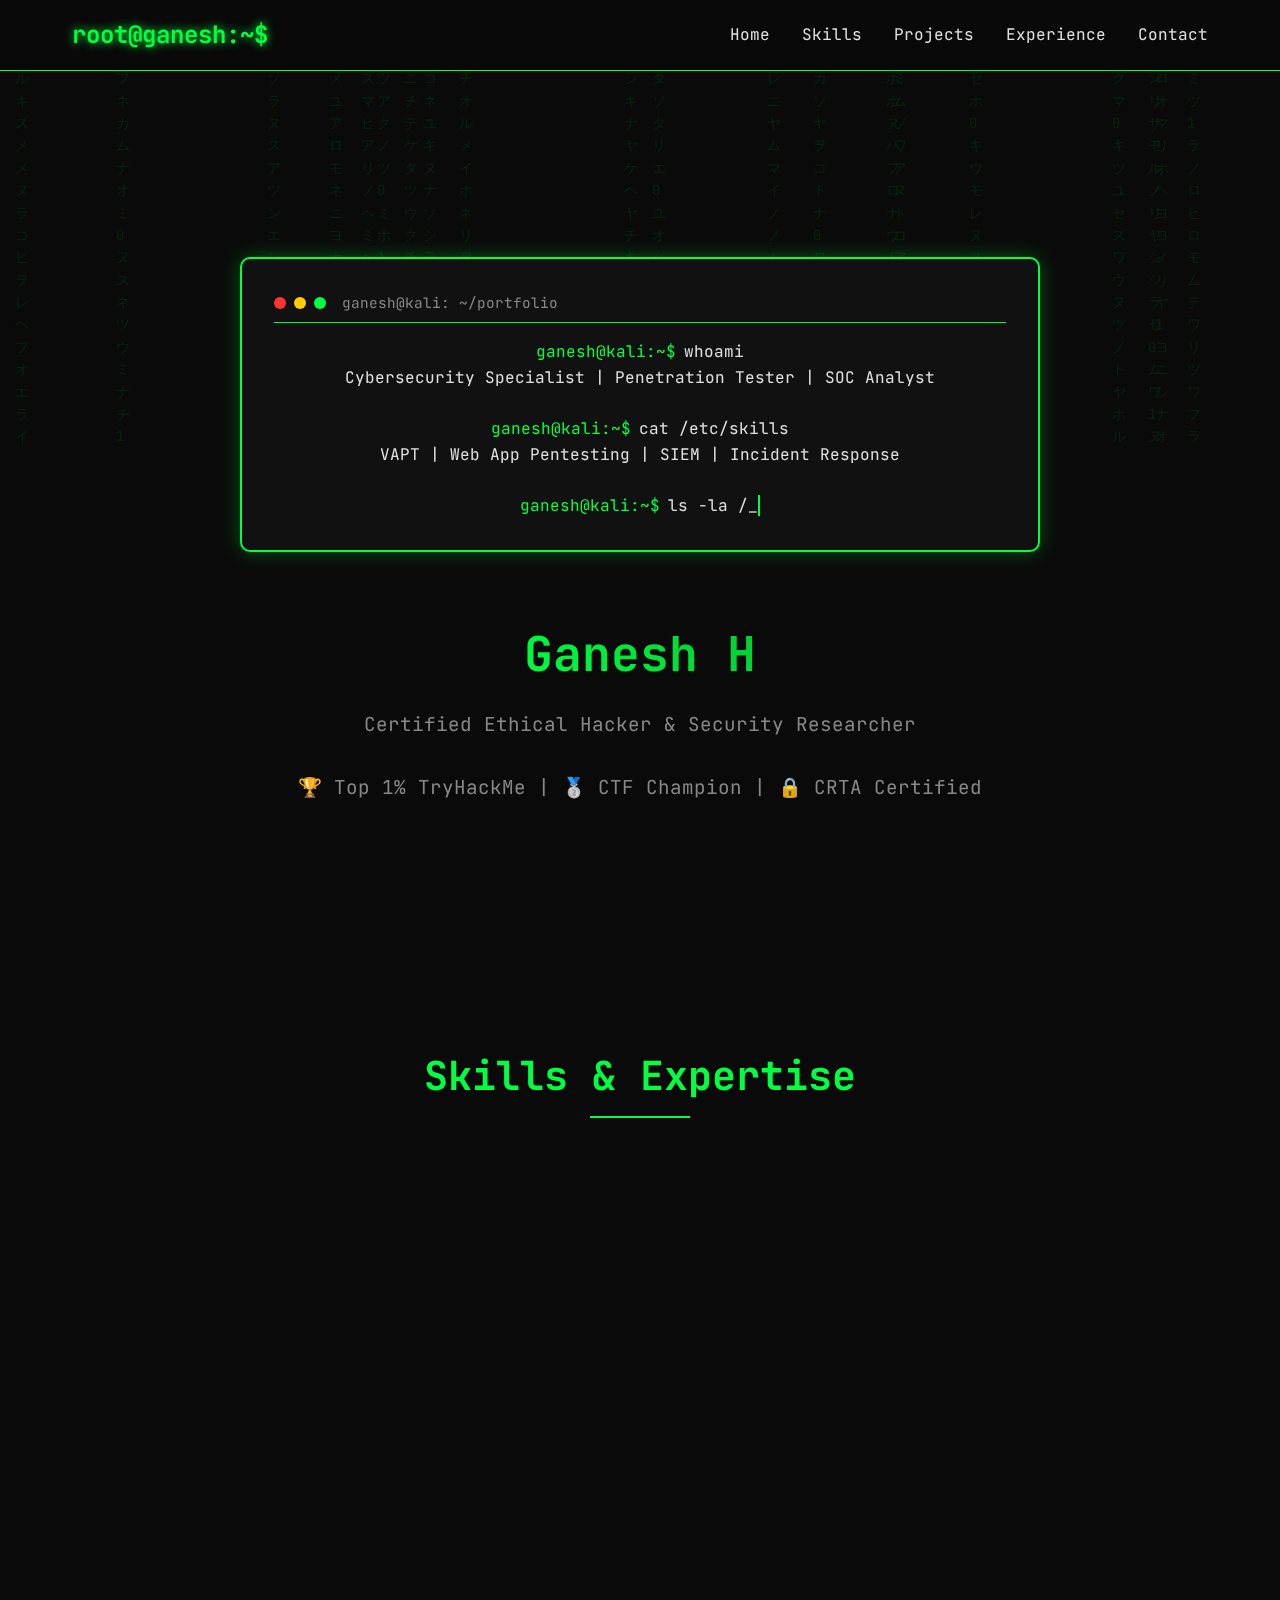
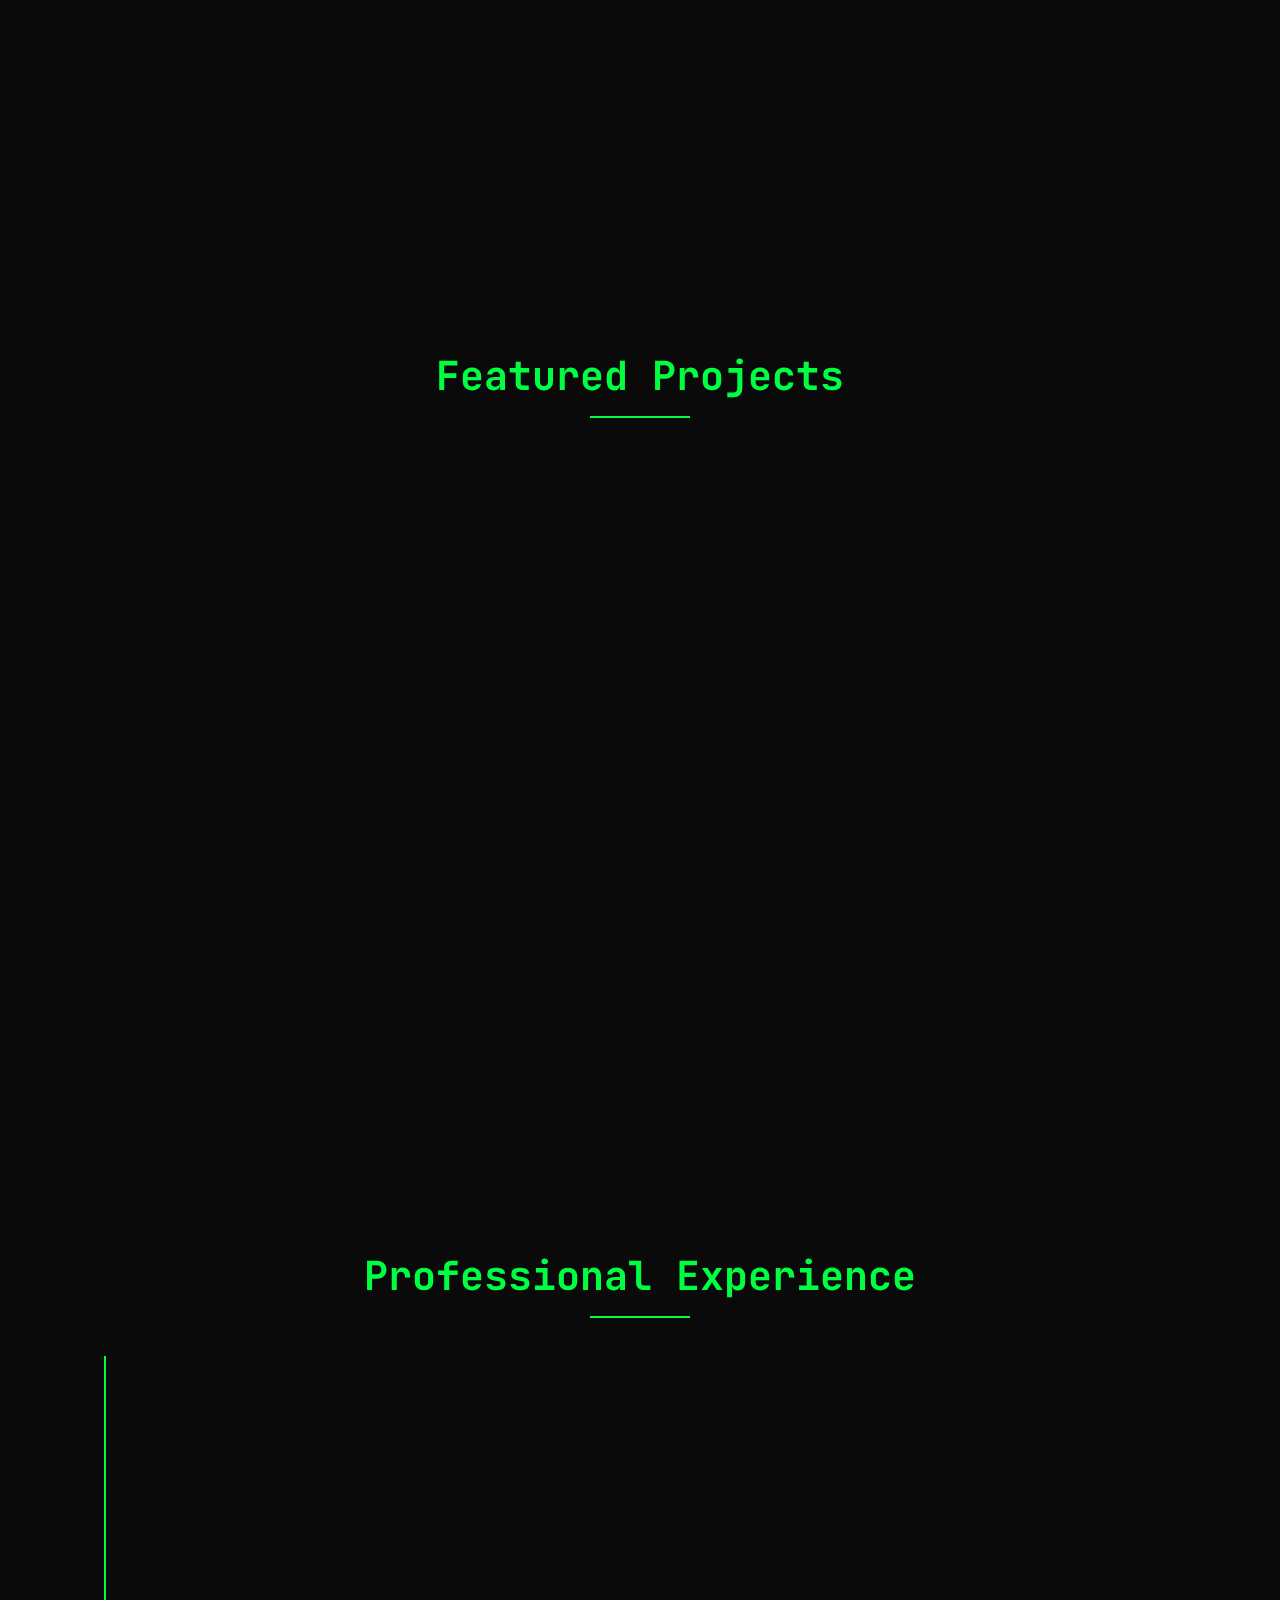
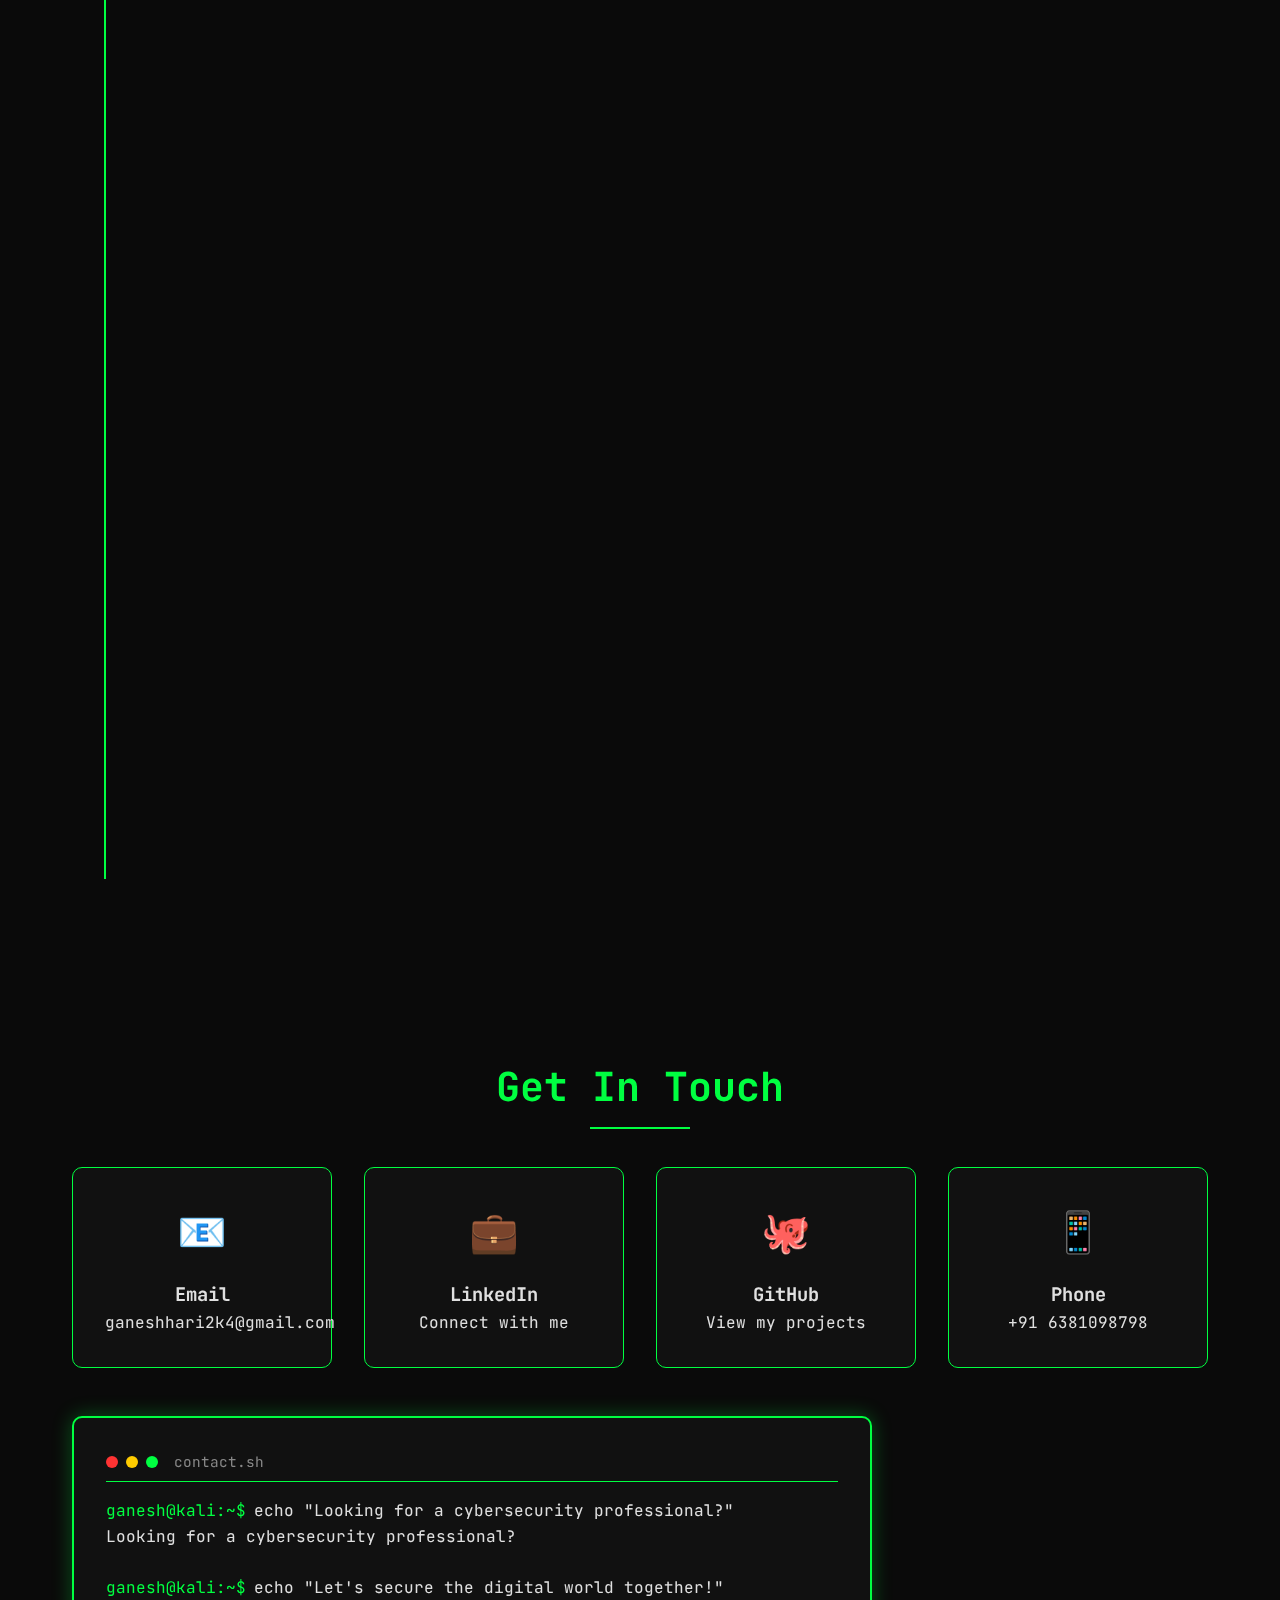
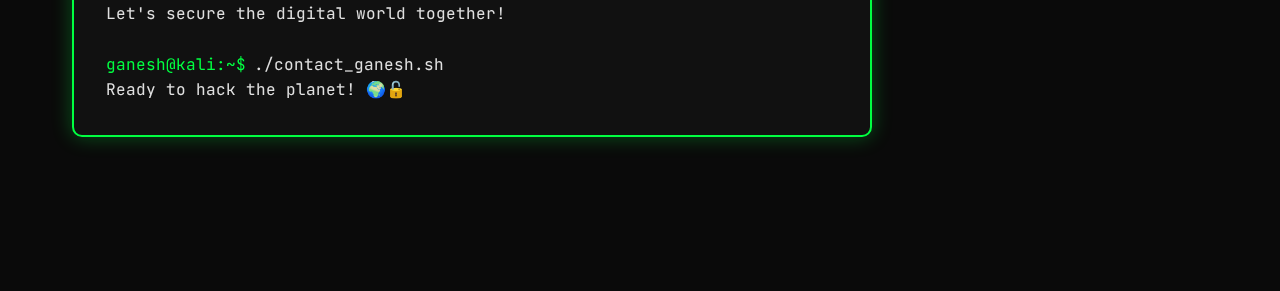
<file: index.html>
<!DOCTYPE html>
<html lang="en">
<head>
    <meta charset="UTF-8">
    <meta name="viewport" content="width=device-width, initial-scale=1.0">
    <title>Ganesh H - Cybersecurity Specialist</title>
    <style>
        @import url('https://fonts.googleapis.com/css2?family=JetBrains+Mono:wght@300;400;500;700&display=swap');
        
        * {
            margin: 0;
            padding: 0;
            box-sizing: border-box;
        }
        
        :root {
            --primary-green: #00ff41;
            --secondary-green: #00cc33;
            --dark-green: #003d0f;
            --bg-dark: #0a0a0a;
            --bg-secondary: #111111;
            --text-light: #e0e0e0;
            --text-dark: #888;
            --accent-red: #ff3333;
            --accent-blue: #3399ff;
        }
        
        body {
            font-family: 'JetBrains Mono', monospace;
            background: var(--bg-dark);
            color: var(--text-light);
            line-height: 1.6;
            overflow-x: hidden;
        }
        
        /* Matrix rain animation */
        .matrix-bg {
            position: fixed;
            top: 0;
            left: 0;
            width: 100%;
            height: 100%;
            z-index: -1;
            opacity: 0.1;
            pointer-events: none;
        }
        
        .matrix-column {
            position: absolute;
            top: 0;
            font-family: 'JetBrains Mono', monospace;
            font-size: 14px;
            color: var(--primary-green);
            animation: matrix-fall linear infinite;
            user-select: none;
        }
        
        @keyframes matrix-fall {
            0% { transform: translateY(-100vh); opacity: 1; }
            100% { transform: translateY(100vh); opacity: 0; }
        }
        
        /* Header */
        header {
            position: fixed;
            top: 0;
            width: 100%;
            background: rgba(10, 10, 10, 0.95);
            backdrop-filter: blur(10px);
            z-index: 1000;
            padding: 1rem 0;
            border-bottom: 1px solid var(--primary-green);
        }
        
        nav {
            max-width: 1200px;
            margin: 0 auto;
            display: flex;
            justify-content: space-between;
            align-items: center;
            padding: 0 2rem;
        }
        
        .logo {
            font-size: 1.5rem;
            font-weight: 700;
            color: var(--primary-green);
            text-shadow: 0 0 10px var(--primary-green);
        }
        
        .nav-links {
            display: flex;
            list-style: none;
            gap: 2rem;
        }
        
        .nav-links a {
            color: var(--text-light);
            text-decoration: none;
            transition: all 0.3s ease;
            position: relative;
        }
        
        .nav-links a:hover {
            color: var(--primary-green);
            text-shadow: 0 0 5px var(--primary-green);
        }
        
        .nav-links a::after {
            content: '';
            position: absolute;
            bottom: -3px;
            left: 0;
            width: 0;
            height: 1px;
            background: var(--primary-green);
            transition: width 0.3s ease;
        }
        
        .nav-links a:hover::after {
            width: 100%;
        }
        
        /* Main content */
        main {
            margin-top: 80px;
        }
        
        .section {
            min-height: 100vh;
            padding: 4rem 2rem;
            max-width: 1200px;
            margin: 0 auto;
            position: relative;
        }
        
        /* Hero section */
        .hero {
            display: flex;
            align-items: center;
            justify-content: center;
            text-align: center;
            flex-direction: column;
        }
        
        .terminal-window {
            background: var(--bg-secondary);
            border: 2px solid var(--primary-green);
            border-radius: 10px;
            padding: 2rem;
            margin: 2rem 0;
            box-shadow: 0 0 20px rgba(0, 255, 65, 0.3);
            position: relative;
            max-width: 800px;
            width: 100%;
        }
        
        .terminal-header {
            display: flex;
            align-items: center;
            margin-bottom: 1rem;
            padding-bottom: 0.5rem;
            border-bottom: 1px solid var(--primary-green);
        }
        
        .terminal-buttons {
            display: flex;
            gap: 0.5rem;
            margin-right: 1rem;
        }
        
        .terminal-button {
            width: 12px;
            height: 12px;
            border-radius: 50%;
        }
        
        .close { background: var(--accent-red); }
        .minimize { background: #ffcc00; }
        .maximize { background: var(--primary-green); }
        
        .terminal-title {
            color: var(--text-dark);
            font-size: 0.9rem;
        }
        
        .terminal-content {
            font-size: 1rem;
        }
        
        .prompt {
            color: var(--primary-green);
            margin-right: 0.5rem;
        }
        
        .typing-animation {
            border-right: 2px solid var(--primary-green);
            animation: blink 1s infinite;
        }
        
        @keyframes blink {
            50% { border-color: transparent; }
        }
        
        .hero-title {
            font-size: 3rem;
            font-weight: 700;
            margin: 2rem 0 1rem 0;
            background: linear-gradient(45deg, var(--primary-green), var(--secondary-green));
            -webkit-background-clip: text;
            -webkit-text-fill-color: transparent;
            background-clip: text;
        }
        
        .hero-subtitle {
            font-size: 1.2rem;
            color: var(--text-dark);
            margin-bottom: 2rem;
        }
        
        /* Skills grid */
        .skills-grid {
            display: grid;
            grid-template-columns: repeat(auto-fit, minmax(250px, 1fr));
            gap: 2rem;
            margin: 3rem 0;
        }
        
        .skill-card {
            background: var(--bg-secondary);
            border: 1px solid var(--primary-green);
            border-radius: 10px;
            padding: 2rem;
            transition: all 0.3s ease;
            position: relative;
            overflow: hidden;
        }
        
        .skill-card::before {
            content: '';
            position: absolute;
            top: 0;
            left: -100%;
            width: 100%;
            height: 100%;
            background: linear-gradient(90deg, transparent, rgba(0, 255, 65, 0.1), transparent);
            transition: left 0.5s ease;
        }
        
        .skill-card:hover::before {
            left: 100%;
        }
        
        .skill-card:hover {
            transform: translateY(-5px);
            box-shadow: 0 10px 30px rgba(0, 255, 65, 0.2);
            border-color: var(--secondary-green);
        }
        
        .skill-icon {
            font-size: 2rem;
            color: var(--primary-green);
            margin-bottom: 1rem;
        }
        
        .skill-title {
            font-size: 1.3rem;
            font-weight: 600;
            margin-bottom: 1rem;
            color: var(--primary-green);
        }
        
        .skill-list {
            list-style: none;
        }
        
        .skill-list li {
            padding: 0.3rem 0;
            position: relative;
            padding-left: 1rem;
        }
        
        .skill-list li::before {
            content: '▶';
            position: absolute;
            left: 0;
            color: var(--primary-green);
        }
        
        /* Projects section */
        .projects-grid {
            display: grid;
            grid-template-columns: repeat(auto-fit, minmax(350px, 1fr));
            gap: 2rem;
            margin: 3rem 0;
        }
        
        .project-card {
            background: var(--bg-secondary);
            border: 1px solid var(--primary-green);
            border-radius: 10px;
            padding: 2rem;
            transition: all 0.3s ease;
            position: relative;
            overflow: hidden;
        }
        
        .project-card:hover {
            transform: scale(1.02);
            box-shadow: 0 15px 40px rgba(0, 255, 65, 0.2);
        }
        
        .project-title {
            font-size: 1.4rem;
            font-weight: 600;
            margin-bottom: 1rem;
            color: var(--primary-green);
        }
        
        .project-description {
            margin-bottom: 1.5rem;
            color: var(--text-light);
        }
        
        .project-tech {
            display: flex;
            flex-wrap: wrap;
            gap: 0.5rem;
            margin-bottom: 1.5rem;
        }
        
        .tech-tag {
            background: rgba(0, 255, 65, 0.1);
            border: 1px solid var(--primary-green);
            padding: 0.3rem 0.8rem;
            border-radius: 20px;
            font-size: 0.8rem;
            color: var(--primary-green);
        }
        
        .project-links {
            display: flex;
            gap: 1rem;
        }
        
        .btn {
            padding: 0.8rem 1.5rem;
            background: transparent;
            border: 1px solid var(--primary-green);
            color: var(--primary-green);
            text-decoration: none;
            border-radius: 5px;
            transition: all 0.3s ease;
            font-family: 'JetBrains Mono', monospace;
            font-weight: 500;
        }
        
        .btn:hover {
            background: var(--primary-green);
            color: var(--bg-dark);
            transform: translateY(-2px);
            box-shadow: 0 5px 15px rgba(0, 255, 65, 0.3);
        }
        
        /* Experience timeline */
        .timeline {
            position: relative;
            margin: 3rem 0;
        }
        
        .timeline::before {
            content: '';
            position: absolute;
            left: 2rem;
            top: 0;
            height: 100%;
            width: 2px;
            background: var(--primary-green);
        }
        
        .timeline-item {
            position: relative;
            margin: 2rem 0;
            padding-left: 5rem;
        }
        
        .timeline-dot {
            position: absolute;
            left: 1rem;
            top: 0.5rem;
            width: 2rem;
            height: 2rem;
            background: var(--primary-green);
            border-radius: 50%;
            display: flex;
            align-items: center;
            justify-content: center;
            font-weight: bold;
            color: var(--bg-dark);
        }
        
        .timeline-content {
            background: var(--bg-secondary);
            border: 1px solid var(--primary-green);
            border-radius: 10px;
            padding: 2rem;
        }
        
        .timeline-title {
            font-size: 1.3rem;
            font-weight: 600;
            color: var(--primary-green);
            margin-bottom: 0.5rem;
        }
        
        .timeline-company {
            color: var(--accent-blue);
            margin-bottom: 0.5rem;
        }
        
        .timeline-date {
            color: var(--text-dark);
            font-size: 0.9rem;
            margin-bottom: 1rem;
        }
        
        /* Contact section */
        .contact-grid {
            display: grid;
            grid-template-columns: repeat(auto-fit, minmax(250px, 1fr));
            gap: 2rem;
            margin: 3rem 0;
        }
        
        .contact-card {
            background: var(--bg-secondary);
            border: 1px solid var(--primary-green);
            border-radius: 10px;
            padding: 2rem;
            text-align: center;
            transition: all 0.3s ease;
        }
        
        .contact-card:hover {
            transform: translateY(-5px);
            box-shadow: 0 10px 30px rgba(0, 255, 65, 0.2);
        }
        
        .contact-icon {
            font-size: 2.5rem;
            color: var(--primary-green);
            margin-bottom: 1rem;
        }
        
        .contact-card a {
            color: var(--text-light);
            text-decoration: none;
            transition: color 0.3s ease;
        }
        
        .contact-card:hover a {
            color: var(--primary-green);
        }
        
        /* Section titles */
        .section-title {
            font-size: 2.5rem;
            font-weight: 700;
            text-align: center;
            margin-bottom: 3rem;
            color: var(--primary-green);
            position: relative;
        }
        
        .section-title::after {
            content: '';
            position: absolute;
            bottom: -10px;
            left: 50%;
            transform: translateX(-50%);
            width: 100px;
            height: 2px;
            background: var(--primary-green);
        }
        
        /* Responsive design */
        @media (max-width: 768px) {
            .nav-links {
                display: none;
            }
            
            .hero-title {
                font-size: 2rem;
            }
            
            .section {
                padding: 2rem 1rem;
            }
            
            .terminal-window {
                padding: 1rem;
            }
            
            .timeline::before {
                left: 1rem;
            }
            
            .timeline-item {
                padding-left: 3rem;
            }
            
            .timeline-dot {
                left: 0;
            }
        }
        
        /* Scrollbar */
        ::-webkit-scrollbar {
            width: 8px;
        }
        
        ::-webkit-scrollbar-track {
            background: var(--bg-dark);
        }
        
        ::-webkit-scrollbar-thumb {
            background: var(--primary-green);
            border-radius: 4px;
        }
        
        ::-webkit-scrollbar-thumb:hover {
            background: var(--secondary-green);
        }
        
        /* Glitch effect for title */
        .glitch {
            position: relative;
            display: inline-block;
        }
        
        .glitch::before,
        .glitch::after {
            content: attr(data-text);
            position: absolute;
            left: 0;
            top: 0;
            width: 100%;
            height: 100%;
        }
        
        .glitch::before {
            animation: glitch-1 0.5s infinite linear alternate-reverse;
            color: var(--accent-red);
            z-index: -1;
        }
        
        .glitch::after {
            animation: glitch-2 0.5s infinite linear alternate-reverse;
            color: var(--accent-blue);
            z-index: -2;
        }
        
        @keyframes glitch-1 {
            0% { transform: translateX(-2px) skew(-5deg); }
            100% { transform: translateX(2px) skew(5deg); }
        }
        
        @keyframes glitch-2 {
            0% { transform: translateX(2px) skew(5deg); }
            100% { transform: translateX(-2px) skew(-5deg); }
        }
    </style>
</head>
<body>
    <!-- Matrix background -->
    <div class="matrix-bg" id="matrix-bg"></div>

    <!-- Header -->
    <header>
        <nav>
            <div class="logo">root@ganesh:~$</div>
            <ul class="nav-links">
                <li><a href="#home">Home</a></li>
                <li><a href="#skills">Skills</a></li>
                <li><a href="#projects">Projects</a></li>
                <li><a href="#experience">Experience</a></li>
                <li><a href="#contact">Contact</a></li>
            </ul>
        </nav>
    </header>

    <!-- Main content -->
    <main>
        <!-- Hero Section -->
        <section id="home" class="section hero">
            <div class="terminal-window">
                <div class="terminal-header">
                    <div class="terminal-buttons">
                        <div class="terminal-button close"></div>
                        <div class="terminal-button minimize"></div>
                        <div class="terminal-button maximize"></div>
                    </div>
                    <div class="terminal-title">ganesh@kali: ~/portfolio</div>
                </div>
                <div class="terminal-content">
                    <div><span class="prompt">ganesh@kali:~$</span>whoami</div>
                    <div>Cybersecurity Specialist | Penetration Tester | SOC Analyst</div>
                    <br>
                    <div><span class="prompt">ganesh@kali:~$</span>cat /etc/skills</div>
                    <div>VAPT | Web App Pentesting | SIEM | Incident Response</div>
                    <br>
                    <div><span class="prompt">ganesh@kali:~$</span><span class="typing-animation" id="typing-text">_</span></div>
                </div>
            </div>
            
            <h1 class="hero-title glitch" data-text="Ganesh H">Ganesh H</h1>
            <p class="hero-subtitle">Certified Ethical Hacker & Security Researcher</p>
            <p class="hero-subtitle">🏆 Top 1% TryHackMe | 🥈 CTF Champion | 🔒 CRTA Certified</p>
        </section>

        <!-- Skills Section -->
        <section id="skills" class="section">
            <h2 class="section-title">Skills & Expertise</h2>
            <div class="skills-grid">
                <div class="skill-card">
                    <div class="skill-icon">🔴</div>
                    <h3 class="skill-title">Offensive Security</h3>
                    <ul class="skill-list">
                        <li>Web App Penetration Testing</li>
                        <li>VAPT & Vulnerability Assessment</li>
                        <li>Burp Suite & SQLMap</li>
                        <li>OWASP Top 10</li>
                        <li>Custom Payload Development</li>
                    </ul>
                </div>
                
                <div class="skill-card">
                    <div class="skill-icon">🛡️</div>
                    <h3 class="skill-title">Defensive Security</h3>
                    <ul class="skill-list">
                        <li>SOC Monitoring & Analysis</li>
                        <li>SIEM (Wazuh, FortiSIEM)</li>
                        <li>Incident Response</li>
                        <li>Log Analysis & Correlation</li>
                        <li>Threat Intelligence</li>
                    </ul>
                </div>
                
                <div class="skill-card">
                    <div class="skill-icon">☁️</div>
                    <h3 class="skill-title">Cloud Security</h3>
                    <ul class="skill-list">
                        <li>Zscaler (ZIA/ZPA)</li>
                        <li>Zero Trust Architecture</li>
                        <li>SASE Implementation</li>
                        <li>IAM Configurations</li>
                        <li>Cloud Security Controls</li>
                    </ul>
                </div>
                
                <div class="skill-card">
                    <div class="skill-icon">💻</div>
                    <h3 class="skill-title">Technical Skills</h3>
                    <ul class="skill-list">
                        <li>Python & Bash Scripting</li>
                        <li>Kali Linux, Ubuntu, Arch</li>
                        <li>Metasploit & Nessus</li>
                        <li>Wireshark & Network Analysis</li>
                        <li>Automation & Tool Development</li>
                    </ul>
                </div>
            </div>
        </section>

        <!-- Projects Section -->
        <section id="projects" class="section">
            <h2 class="section-title">Featured Projects</h2>
            <div class="projects-grid">
                <div class="project-card">
                    <h3 class="project-title">Dynamic SOC Visualization Dashboard</h3>
                    <p class="project-description">
                        Built a real-time SOC dashboard integrating SIEM data with threat intelligence feeds. 
                        Visualizes alert trends, attacker TTPs (MITRE ATT&CK), and enriched IOCs for faster incident triage.
                    </p>
                    <div class="project-tech">
                        <span class="tech-tag">Python</span>
                        <span class="tech-tag">SIEM Integration</span>
                        <span class="tech-tag">Threat Intel</span>
                        <span class="tech-tag">MITRE ATT&CK</span>
                        <span class="tech-tag">Data Visualization</span>
                    </div>
                    <div class="project-links">
                        <a href="#" class="btn">View Demo</a>
                        <a href="#" class="btn">GitHub</a>
                    </div>
                </div>
                
                <div class="project-card">
                    <h3 class="project-title">Privilege Escalation Guard</h3>
                    <p class="project-description">
                        Developed a bash-based security agent to detect and alert on privilege escalation attempts 
                        across Linux endpoints. Simulates common vectors like SUID abuse and PATH hijacking.
                    </p>
                    <div class="project-tech">
                        <span class="tech-tag">Bash</span>
                        <span class="tech-tag">Linux Security</span>
                        <span class="tech-tag">Endpoint Detection</span>
                        <span class="tech-tag">SUID Monitoring</span>
                        <span class="tech-tag">Real-time Alerts</span>
                    </div>
                    <div class="project-links">
                        <a href="#" class="btn">Live Demo</a>
                        <a href="#" class="btn">Source Code</a>
                    </div>
                </div>
                
                <div class="project-card">
                    <h3 class="project-title">CTF Platform & Challenges</h3>
                    <p class="project-description">
                        Led development and hosting of state-level CTF events MATRIX'24 and HACKOPS'24. 
                        Created challenging scenarios covering web exploitation, crypto, and reverse engineering.
                    </p>
                    <div class="project-tech">
                        <span class="tech-tag">CTF Development</span>
                        <span class="tech-tag">Web Security</span>
                        <span class="tech-tag">Cryptography</span>
                        <span class="tech-tag">Reverse Engineering</span>
                        <span class="tech-tag">Event Management</span>
                    </div>
                    <div class="project-links">
                        <a href="#" class="btn">Event Details</a>
                        <a href="#" class="btn">Challenges</a>
                    </div>
                </div>
            </div>
        </section>

        <!-- Experience Section -->
        <section id="experience" class="section">
            <h2 class="section-title">Professional Experience</h2>
            <div class="timeline">
                <div class="timeline-item">
                    <div class="timeline-dot">1</div>
                    <div class="timeline-content">
                        <h3 class="timeline-title">Information Security Engineer Intern</h3>
                        <p class="timeline-company">Equitas Small Finance Bank</p>
                        <p class="timeline-date">Jun 2025 – Present | Chennai, IN</p>
                        <p>Assisting in Product Security, IAM configurations, and security control validations. Working with internal teams to strengthen perimeter defense and supporting risk compliance efforts aligned to real-time threat monitoring.</p>
                    </div>
                </div>
                
                <div class="timeline-item">
                    <div class="timeline-dot">2</div>
                    <div class="timeline-content">
                        <h3 class="timeline-title">Cybersecurity Analyst Intern</h3>
                        <p class="timeline-company">Amvion Labs</p>
                        <p class="timeline-date">Jan 2025 – Apr 2025 | Chennai, IN</p>
                        <p>Monitored SIEM dashboards for real-time threat detection and log analysis. Performed triage and correlation of alerts, assisted in incident response documentation, and gained practical exposure to rule tuning and SOC playbooks.</p>
                    </div>
                </div>
                
                <div class="timeline-item">
                    <div class="timeline-dot">3</div>
                    <div class="timeline-content">
                        <h3 class="timeline-title">Web Application Pentesting Intern</h3>
                        <p class="timeline-company">Trinay Technologies</p>
                        <p class="timeline-date">Nov 2023 – Aug 2024 | Remote, IN</p>
                        <p>Conducted comprehensive web application penetration tests using Burp Suite, SQLMap, and manual exploitation techniques. Identified OWASP Top 10 vulnerabilities and prepared detailed security reports with remediation strategies.</p>
                    </div>
                </div>
                
                <div class="timeline-item">
                    <div class="timeline-dot">4</div>
                    <div class="timeline-content">
                        <h3 class="timeline-title">Technical Team Lead</h3>
                        <p class="timeline-company">Whitehatians, SRM Valliammai Engineering College</p>
                        <p class="timeline-date">May 2023 – May 2025</p>
                        <p>Led and mentored a team of cybersecurity enthusiasts through hands-on labs, workshops, and CTFs. Conducted two state-level CTF events and coordinated technical sessions to foster offensive and defensive security awareness.</p>
                    </div>
                </div>
            </div>
        </section>

        <!-- Contact Section -->
        <section id="contact" class="section">
            <h2 class="section-title">Get In Touch</h2>
            <div class="contact-grid">
                <div class="contact-card">
                    <div class="contact-icon">📧</div>
                    <h3>Email</h3>
                    <a href="mailto:ganeshhari2k4@gmail.com">ganeshhari2k4@gmail.com</a>
                </div>
                
                <div class="contact-card">
                    <div class="contact-icon">💼</div>
                    <h3>LinkedIn</h3>
                    <a href="https://linkedin.com/in/ganesh-h-11968724" target="_blank">Connect with me</a>
                </div>
                
                <div class="contact-card">
                    <div class="contact-icon">🐙</div>
                    <h3>GitHub</h3>
                    <a href="https://github.com/ZerZex1101" target="_blank">View my projects</a>
                </div>
                
                <div class="contact-card">
                    <div class="contact-icon">📱</div>
                    <h3>Phone</h3>
                    <a href="tel:+916381098798">+91 6381098798</a>
                </div>
            </div>
            
            <div class="terminal-window" style="margin-top: 3rem;">
                <div class="terminal-header">
                    <div class="terminal-buttons">
                        <div class="terminal-button close"></div>
                        <div class="terminal-button minimize"></div>
                        <div class="terminal-button maximize"></div>
                    </div>
                    <div class="terminal-title">contact.sh</div>
                </div>
                <div class="terminal-content">
                    <div><span class="prompt">ganesh@kali:~$</span>echo "Looking for a cybersecurity professional?"</div>
                    <div>Looking for a cybersecurity professional?</div>
                    <br>
                    <div><span class="prompt">ganesh@kali:~$</span>echo "Let's secure the digital world together!"</div>
                    <div>Let's secure the digital world together!</div>
                    <br>
                    <div><span class="prompt">ganesh@kali:~$</span>./contact_ganesh.sh</div>
                    <div>Ready to hack the planet! 🌍🔓</div>
                </div>
            </div>
        </section>
    </main>

    <script>
        // Matrix rain effect
        function createMatrix() {
            const matrixBg = document.getElementById('matrix-bg');
            const chars = '01アイウエオカキクケコサシスセソタチツテトナニヌネノハヒフヘホマミムメモヤユヨラリルレロワヲン';
            
            for (let i = 0; i < 20; i++) {
                const column = document.createElement('div');
                column.className = 'matrix-column';
                column.style.left = Math.random() * 100 + '%';
                column.style.animationDuration = (Math.random() * 3 + 2) + 's';
                column.style.animationDelay = Math.random() * 2 + 's';
                
                let text = '';
                for (let j = 0; j < 20; j++) {
                    text += chars[Math.floor(Math.random() * chars.length)] + '<br>';
                }
                column.innerHTML = text;
                
                matrixBg.appendChild(column);
            }
        }
        
        // Typing animation
        function typeWriter() {
            const commands = [
                'ls -la /skills/',
                'cat certifications.txt',
                'python3 exploit.py',
                'nmap -sS target.com',
                'sudo burpsuite',
                'tail -f /var/log/siem.log'
            ];
            
            const typingElement = document.getElementById('typing-text');
            let currentCommand = 0;
            let currentChar = 0;
            
            function type() {
                if (currentCommand < commands.length) {
                    if (currentChar < commands[currentCommand].length) {
                        typingElement.textContent = commands[currentCommand].substring(0, currentChar + 1) + '_';
                        currentChar++;
                        setTimeout(type, 100);
                    } else {
                        setTimeout(() => {
                            currentChar = 0;
                            currentCommand++;
                            if (currentCommand >= commands.length) {
                                currentCommand = 0;
                            }
                            setTimeout(type, 500);
                        }, 2000);
                    }
                }
            }
            
            type();
        }
        
        // Smooth scrolling
        document.querySelectorAll('a[href^="#"]').forEach(anchor => {
            anchor.addEventListener('click', function (e) {
                e.preventDefault();
                const target = document.querySelector(this.getAttribute('href'));
                if (target) {
                    target.scrollIntoView({
                        behavior: 'smooth',
                        block: 'start'
                    });
                }
            });
        });
        
        // Intersection Observer for animations
        const observerOptions = {
            threshold: 0.1,
            rootMargin: '0px 0px -50px 0px'
        };
        
        const observer = new IntersectionObserver((entries) => {
            entries.forEach(entry => {
                if (entry.isIntersecting) {
                    entry.target.style.opacity = '1';
                    entry.target.style.transform = 'translateY(0)';
                }
            });
        }, observerOptions);
        
        // Add fade-in animation to cards
        document.querySelectorAll('.skill-card, .project-card, .timeline-item').forEach(el => {
            el.style.opacity = '0';
            el.style.transform = 'translateY(30px)';
            el.style.transition = 'opacity 0.6s ease, transform 0.6s ease';
            observer.observe(el);
        });
        
        // Glitch effect on scroll
        let glitchTimeout;
        window.addEventListener('scroll', () => {
            clearTimeout(glitchTimeout);
            document.querySelector('.glitch').style.animation = 'none';
            
            glitchTimeout = setTimeout(() => {
                document.querySelector('.glitch').style.animation = '';
            }, 100);
        });
        
        // Terminal command simulation
        function simulateTerminalCommands() {
            const terminals = document.querySelectorAll('.terminal-content');
            terminals.forEach(terminal => {
                terminal.addEventListener('click', () => {
                    const newLine = document.createElement('div');
                    newLine.innerHTML = '<span class="prompt">ganesh@kali:~$</span>echo "Terminal clicked! 🚀"';
                    terminal.appendChild(newLine);
                    
                    setTimeout(() => {
                        const response = document.createElement('div');
                        response.textContent = 'System ready for hacking! 💀';
                        terminal.appendChild(response);
                    }, 500);
                });
            });
        }
        
        // Mobile menu toggle (for future enhancement)
        function createMobileMenu() {
            const nav = document.querySelector('nav');
            const menuButton = document.createElement('button');
            menuButton.innerHTML = '☰';
            menuButton.className = 'mobile-menu-btn';
            menuButton.style.cssText = `
                display: none;
                background: none;
                border: 1px solid var(--primary-green);
                color: var(--primary-green);
                font-size: 1.5rem;
                padding: 0.5rem;
                cursor: pointer;
                border-radius: 5px;
            `;
            
            // Add responsive behavior
            const mediaQuery = window.matchMedia('(max-width: 768px)');
            function handleMediaQuery(e) {
                if (e.matches) {
                    menuButton.style.display = 'block';
                } else {
                    menuButton.style.display = 'none';
                }
            }
            
            mediaQuery.addListener(handleMediaQuery);
            handleMediaQuery(mediaQuery);
            
            nav.appendChild(menuButton);
        }
        
        // Add some Easter eggs
        function addEasterEggs() {
            let konami = [];
            const konamiCode = [38, 38, 40, 40, 37, 39, 37, 39, 66, 65];
            
            document.addEventListener('keydown', (e) => {
                konami.push(e.keyCode);
                if (konami.length > konamiCode.length) {
                    konami.shift();
                }
                
                if (konami.join(',') === konamiCode.join(',')) {
                    document.body.style.animation = 'matrix-glitch 2s infinite';
                    setTimeout(() => {
                        document.body.style.animation = '';
                        alert('🎉 Konami Code activated! You found the secret! 🎉');
                    }, 2000);
                }
            });
        }
        
        // Add CSS for matrix glitch effect
        const style = document.createElement('style');
        style.textContent = `
            @keyframes matrix-glitch {
                0%, 100% { filter: hue-rotate(0deg); }
                25% { filter: hue-rotate(90deg) invert(1); }
                50% { filter: hue-rotate(180deg); }
                75% { filter: hue-rotate(270deg) invert(1); }
            }
            
            .mobile-menu-btn:hover {
                background: var(--primary-green);
                color: var(--bg-dark);
                transform: scale(1.1);
            }
        `;
        document.head.appendChild(style);
        
        // Initialize everything when page loads
        document.addEventListener('DOMContentLoaded', () => {
            createMatrix();
            typeWriter();
            simulateTerminalCommands();
            createMobileMenu();
            addEasterEggs();
            
            // Add loading animation
            document.body.style.opacity = '0';
            setTimeout(() => {
                document.body.style.transition = 'opacity 1s ease';
                document.body.style.opacity = '1';
            }, 100);
        });
        
        // Performance optimization
        let ticking = false;
        function updateOnScroll() {
            if (!ticking) {
                requestAnimationFrame(() => {
                    // Add parallax effect to matrix background
                    const scrolled = window.pageYOffset;
                    const parallax = document.getElementById('matrix-bg');
                    if (parallax) {
                        parallax.style.transform = `translateY(${scrolled * 0.5}px)`;
                    }
                    ticking = false;
                });
                ticking = true;
            }
        }
        
        window.addEventListener('scroll', updateOnScroll);
        
        // Add dynamic title changes
        const titles = [
            "Ganesh H - Cybersecurity Specialist",
            "root@ganesh:~$ whoami",
            "🔐 Ethical Hacker Portfolio",
            "💀 Security Researcher",
            "🏆 CTF Champion Portfolio"
        ];
        
        let titleIndex = 0;
        setInterval(() => {
            document.title = titles[titleIndex];
            titleIndex = (titleIndex + 1) % titles.length;
        }, 3000);
    </script>
</body>
</html>
</file>
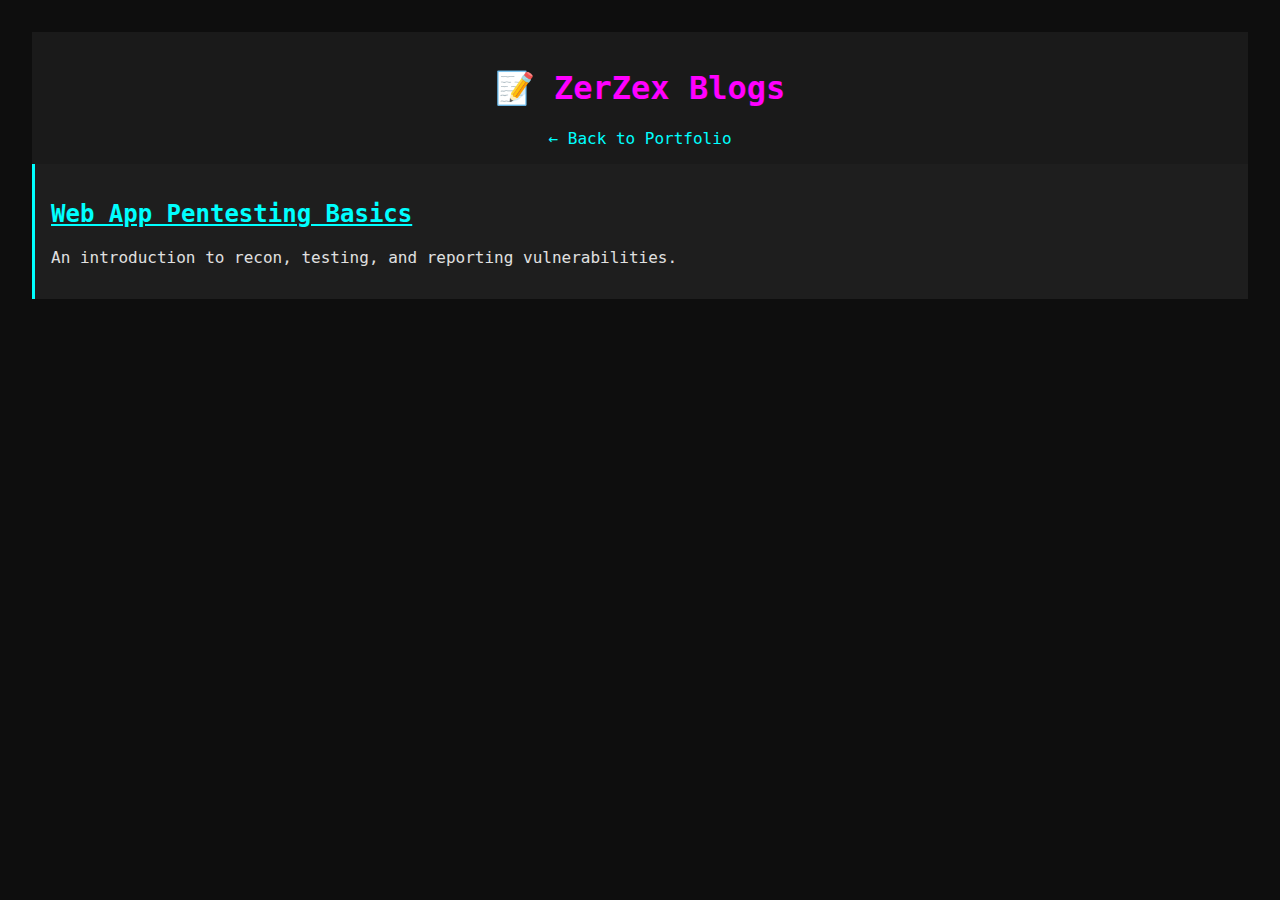
<file: blogs/index.html>
<!DOCTYPE html>
<html lang="en">
<head>
  <meta charset="UTF-8" />
  <meta name="viewport" content="width=device-width, initial-scale=1.0" />
  <title>Blogs - ZerZex</title>
  <link rel="stylesheet" href="../assets/css/style.css" />
</head>
<body>
  <header>
    <h1>📝 ZerZex Blogs</h1>
    <nav><a href="/">← Back to Portfolio</a></nav>
  </header>
  <main>
    <article class="blog-card">
      <h2><a href="blog1.html">Web App Pentesting Basics</a></h2>
      <p>An introduction to recon, testing, and reporting vulnerabilities.</p>
    </article>
  </main>
</body>
</html>
</file>
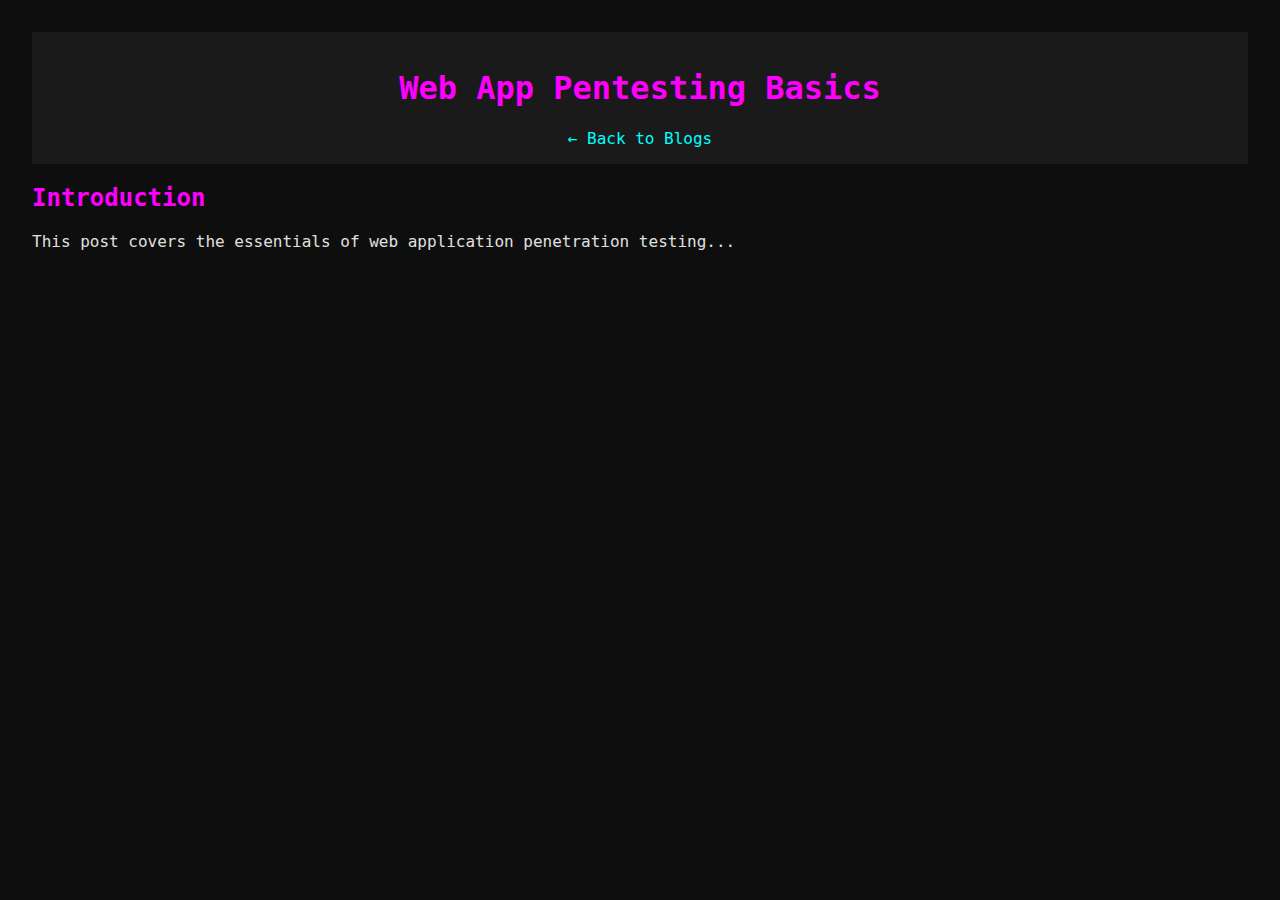
<file: blogs/blog1.html>
<!DOCTYPE html>
<html lang="en">
<head>
  <meta charset="UTF-8" />
  <meta name="viewport" content="width=device-width, initial-scale=1.0" />
  <title>Web App Pentesting Basics</title>
  <link rel="stylesheet" href="../assets/css/style.css" />
</head>
<body>
  <header>
    <h1>Web App Pentesting Basics</h1>
    <nav><a href="index.html">← Back to Blogs</a></nav>
  </header>
  <article>
    <h2>Introduction</h2>
    <p>This post covers the essentials of web application penetration testing...</p>
  </article>
</body>
</html>
</file>
<file: assets/css/style.css>
body {
  background-color: #0e0e0e;
  color: #e0e0e0;
  font-family: 'Fira Code', 'JetBrains Mono', 'IBM Plex Mono', monospace;
  margin: 0;
  padding: 2rem;
}
header, footer {
  text-align: center;
  padding: 1rem;
  background: #1a1a1a;
  color: #ff00ff;
}
nav a {
  margin: 0 1rem;
  color: #00ffff;
  text-decoration: none;
}
nav a:hover {
  text-decoration: underline;
}
h1, h2 {
  color: #ff00ff;
}
.blog-card {
  background: #1e1e1e;
  padding: 1rem;
  border-left: 3px solid #00ffff;
  margin-bottom: 1rem;
}
a {
  color: #00ffff;
}
</file>
